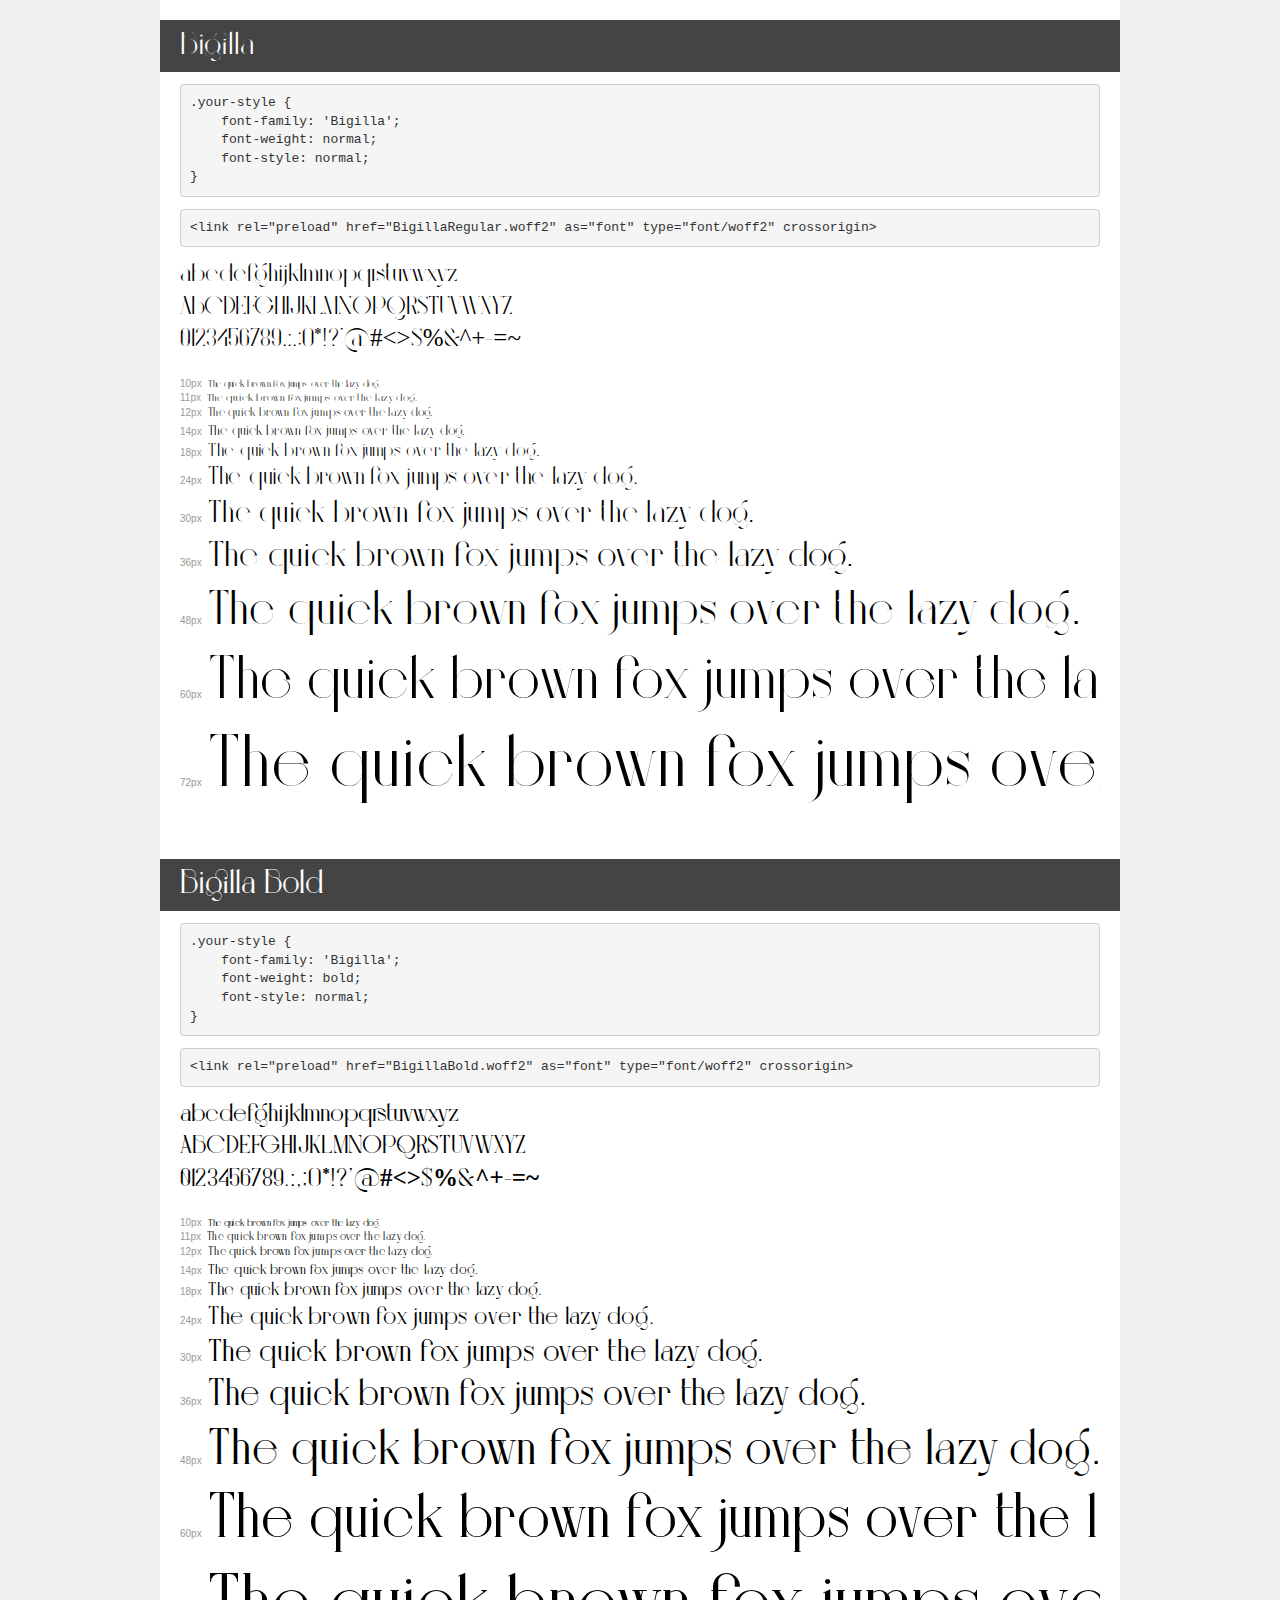
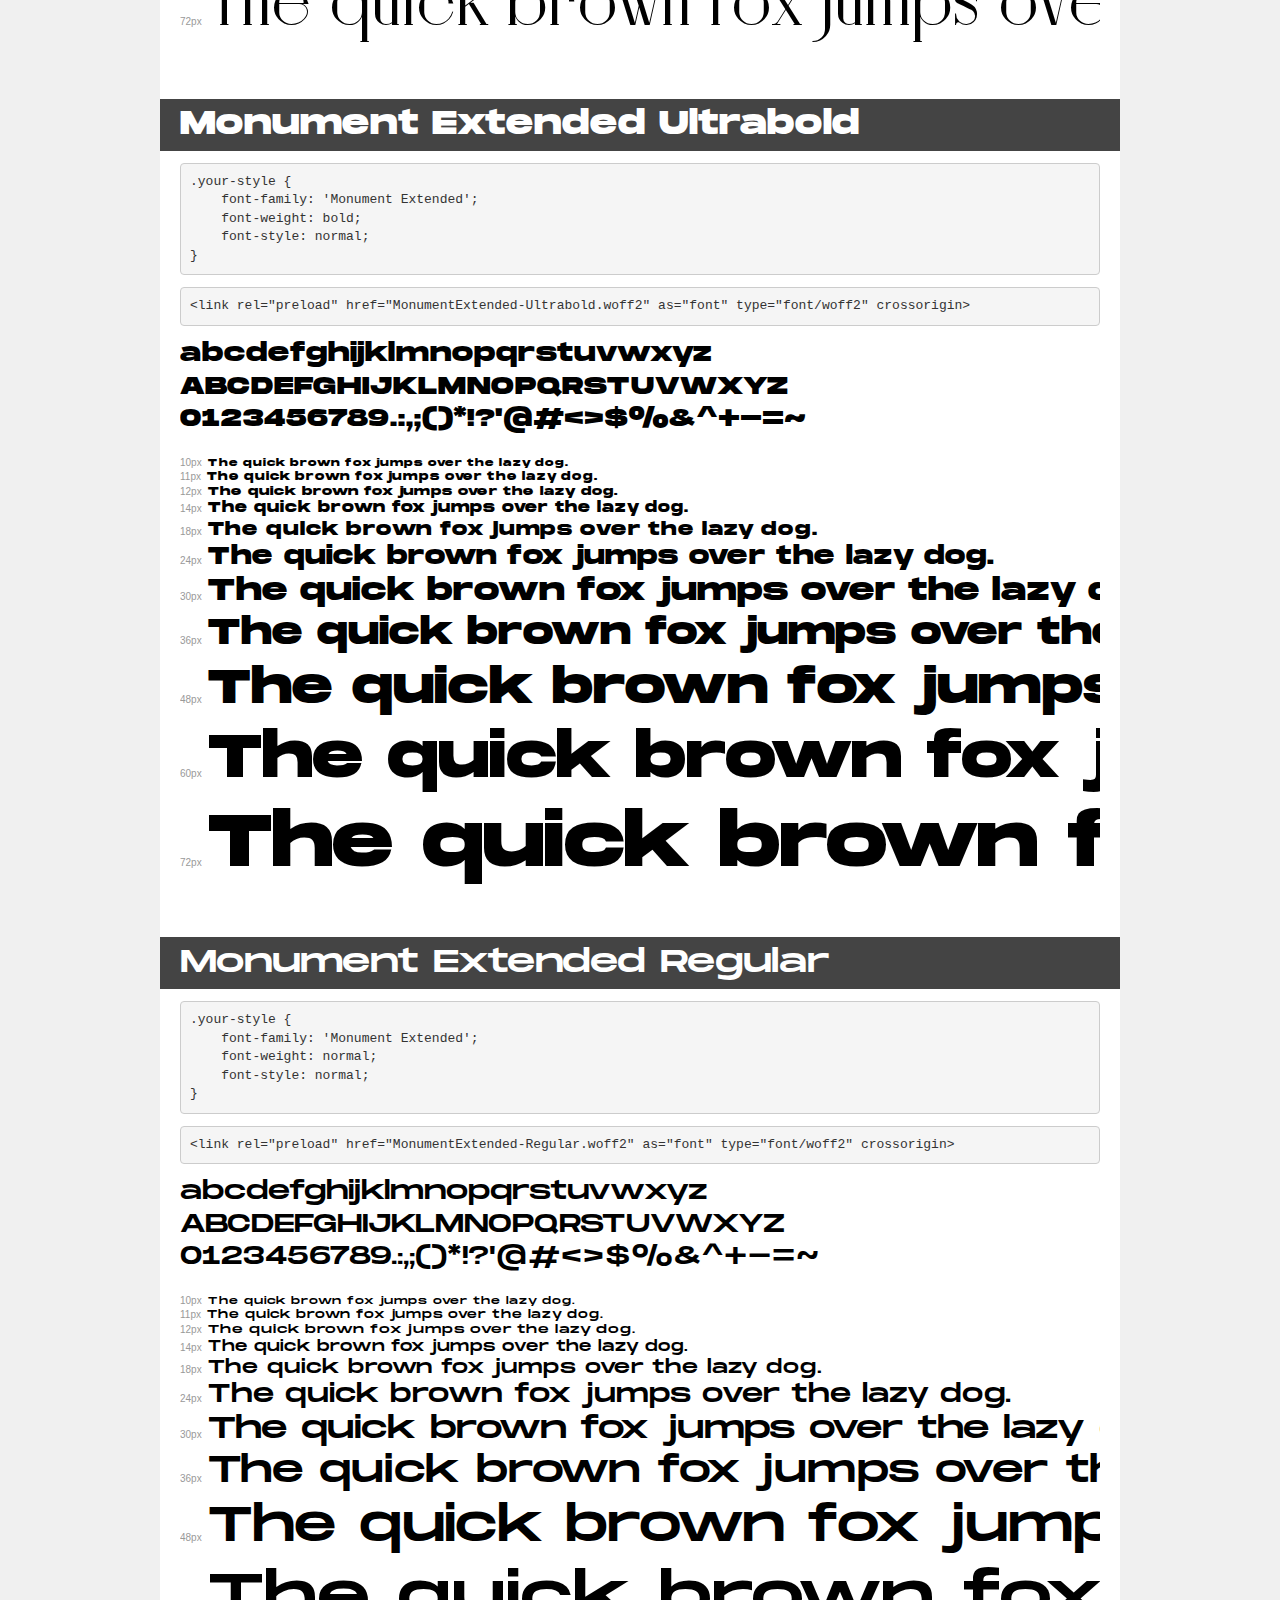
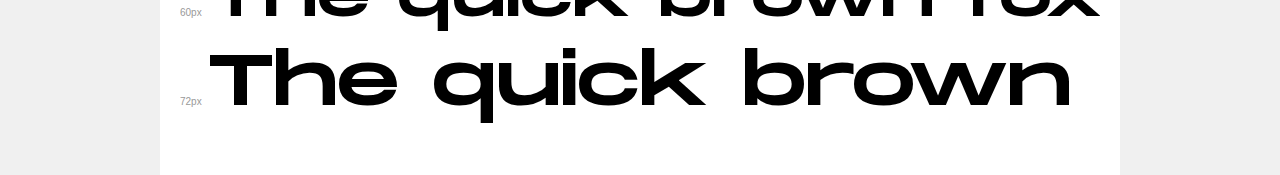
<file: font/demo.html>
<!DOCTYPE html>
<html lang="en">
<head>
    <meta charset="utf-8">
    <meta http-equiv="X-UA-Compatible" content="IE=edge">
    <meta name="viewport" content="width=device-width, initial-scale=1">
    <meta name="robots" content="noindex, noarchive">
    <meta name="format-detection" content="telephone=no">
    <title>Transfonter demo</title>
    <link href="stylesheet.css" rel="stylesheet">
    <style>
        /*
        http://meyerweb.com/eric/tools/css/reset/
        v2.0 | 20110126
        License: none (public domain)
        */
        html, body, div, span, applet, object, iframe,
        h1, h2, h3, h4, h5, h6, p, blockquote, pre,
        a, abbr, acronym, address, big, cite, code,
        del, dfn, em, img, ins, kbd, q, s, samp,
        small, strike, strong, sub, sup, tt, var,
        b, u, i, center,
        dl, dt, dd, ol, ul, li,
        fieldset, form, label, legend,
        table, caption, tbody, tfoot, thead, tr, th, td,
        article, aside, canvas, details, embed,
        figure, figcaption, footer, header, hgroup,
        menu, nav, output, ruby, section, summary,
        time, mark, audio, video {
            margin: 0;
            padding: 0;
            border: 0;
            font-size: 100%;
            font: inherit;
            vertical-align: baseline;
        }
        /* HTML5 display-role reset for older browsers */
        article, aside, details, figcaption, figure,
        footer, header, hgroup, menu, nav, section {
            display: block;
        }
        body {
            line-height: 1;
        }
        ol, ul {
            list-style: none;
        }
        blockquote, q {
            quotes: none;
        }
        blockquote:before, blockquote:after,
        q:before, q:after {
            content: '';
            content: none;
        }
        table {
            border-collapse: collapse;
            border-spacing: 0;
        }
        /* demo styles */
        body {
            background: #f0f0f0;
            color: #000;
        }
        .page {
            background: #fff;
            width: 920px;
            margin: 0 auto;
            padding: 20px 20px 0 20px;
            overflow: hidden;
        }
        .font-container {
            overflow-x: auto;
            overflow-y: hidden;
            margin-bottom: 40px;
            line-height: 1.3;
            white-space: nowrap;
            padding-bottom: 5px;
        }
        h1 {
            position: relative;
            background: #444;
            font-size: 32px;
            color: #fff;
            padding: 10px 20px;
            margin: 0 -20px 12px -20px;
        }
        .letters {
            font-size: 25px;
            margin-bottom: 20px;
        }
        .s10:before {
            content: '10px';
        }
        .s11:before {
            content: '11px';
        }
        .s12:before {
            content: '12px';
        }
        .s14:before {
            content: '14px';
        }
        .s18:before {
            content: '18px';
        }
        .s24:before {
            content: '24px';
        }
        .s30:before {
            content: '30px';
        }
        .s36:before {
            content: '36px';
        }
        .s48:before {
            content: '48px';
        }
        .s60:before {
            content: '60px';
        }
        .s72:before {
            content: '72px';
        }
        .s10:before, .s11:before, .s12:before, .s14:before,
        .s18:before, .s24:before, .s30:before, .s36:before,
        .s48:before, .s60:before, .s72:before {
            font-family: Arial, sans-serif;
            font-size: 10px;
            font-weight: normal;
            font-style: normal;
            color: #999;
            padding-right: 6px;
        }
        pre {
            display: block;
            padding: 9px;
            margin: 0 0 12px;
            font-family: Monaco, Menlo, Consolas, "Courier New", monospace;
            font-size: 13px;
            line-height: 1.428571429;
            color: #333;
            font-weight: normal;
            font-style: normal;
            background-color: #f5f5f5;
            border: 1px solid #ccc;
            overflow-x: auto;
            border-radius: 4px;
        }
        /* responsive */
        @media (max-width: 959px) {
            .page {
                width: auto;
                margin: 0;
            }
        }
    </style>
</head>
<body>
<div class="page">
    <div class="demo">
        <h1 style="font-family: 'Bigilla'; font-weight: normal; font-style: normal;">Bigilla</h1>
        <pre title="Usage">.your-style {
    font-family: 'Bigilla';
    font-weight: normal;
    font-style: normal;
}</pre>
        <pre title="Preload (optional)">
&lt;link rel=&quot;preload&quot; href=&quot;BigillaRegular.woff2&quot; as=&quot;font&quot; type=&quot;font/woff2&quot; crossorigin&gt;</pre>
        <div class="font-container" style="font-family: 'Bigilla'; font-weight: normal; font-style: normal;">
            <p class="letters">
                abcdefghijklmnopqrstuvwxyz<br>
ABCDEFGHIJKLMNOPQRSTUVWXYZ<br>
                0123456789.:,;()*!?'@#&lt;&gt;$%&^+-=~
            </p>
            <p class="s10" style="font-size: 10px;">The quick brown fox jumps over the lazy dog.</p>
            <p class="s11" style="font-size: 11px;">The quick brown fox jumps over the lazy dog.</p>
            <p class="s12" style="font-size: 12px;">The quick brown fox jumps over the lazy dog.</p>
            <p class="s14" style="font-size: 14px;">The quick brown fox jumps over the lazy dog.</p>
            <p class="s18" style="font-size: 18px;">The quick brown fox jumps over the lazy dog.</p>
            <p class="s24" style="font-size: 24px;">The quick brown fox jumps over the lazy dog.</p>
            <p class="s30" style="font-size: 30px;">The quick brown fox jumps over the lazy dog.</p>
            <p class="s36" style="font-size: 36px;">The quick brown fox jumps over the lazy dog.</p>
            <p class="s48" style="font-size: 48px;">The quick brown fox jumps over the lazy dog.</p>
            <p class="s60" style="font-size: 60px;">The quick brown fox jumps over the lazy dog.</p>
            <p class="s72" style="font-size: 72px;">The quick brown fox jumps over the lazy dog.</p>
        </div>
    </div>

    <div class="demo">
        <h1 style="font-family: 'Bigilla'; font-weight: bold; font-style: normal;">Bigilla Bold</h1>
        <pre title="Usage">.your-style {
    font-family: 'Bigilla';
    font-weight: bold;
    font-style: normal;
}</pre>
        <pre title="Preload (optional)">
&lt;link rel=&quot;preload&quot; href=&quot;BigillaBold.woff2&quot; as=&quot;font&quot; type=&quot;font/woff2&quot; crossorigin&gt;</pre>
        <div class="font-container" style="font-family: 'Bigilla'; font-weight: bold; font-style: normal;">
            <p class="letters">
                abcdefghijklmnopqrstuvwxyz<br>
ABCDEFGHIJKLMNOPQRSTUVWXYZ<br>
                0123456789.:,;()*!?'@#&lt;&gt;$%&^+-=~
            </p>
            <p class="s10" style="font-size: 10px;">The quick brown fox jumps over the lazy dog.</p>
            <p class="s11" style="font-size: 11px;">The quick brown fox jumps over the lazy dog.</p>
            <p class="s12" style="font-size: 12px;">The quick brown fox jumps over the lazy dog.</p>
            <p class="s14" style="font-size: 14px;">The quick brown fox jumps over the lazy dog.</p>
            <p class="s18" style="font-size: 18px;">The quick brown fox jumps over the lazy dog.</p>
            <p class="s24" style="font-size: 24px;">The quick brown fox jumps over the lazy dog.</p>
            <p class="s30" style="font-size: 30px;">The quick brown fox jumps over the lazy dog.</p>
            <p class="s36" style="font-size: 36px;">The quick brown fox jumps over the lazy dog.</p>
            <p class="s48" style="font-size: 48px;">The quick brown fox jumps over the lazy dog.</p>
            <p class="s60" style="font-size: 60px;">The quick brown fox jumps over the lazy dog.</p>
            <p class="s72" style="font-size: 72px;">The quick brown fox jumps over the lazy dog.</p>
        </div>
    </div>

    <div class="demo">
        <h1 style="font-family: 'Monument Extended'; font-weight: bold; font-style: normal;">Monument Extended Ultrabold</h1>
        <pre title="Usage">.your-style {
    font-family: 'Monument Extended';
    font-weight: bold;
    font-style: normal;
}</pre>
        <pre title="Preload (optional)">
&lt;link rel=&quot;preload&quot; href=&quot;MonumentExtended-Ultrabold.woff2&quot; as=&quot;font&quot; type=&quot;font/woff2&quot; crossorigin&gt;</pre>
        <div class="font-container" style="font-family: 'Monument Extended'; font-weight: bold; font-style: normal;">
            <p class="letters">
                abcdefghijklmnopqrstuvwxyz<br>
ABCDEFGHIJKLMNOPQRSTUVWXYZ<br>
                0123456789.:,;()*!?'@#&lt;&gt;$%&^+-=~
            </p>
            <p class="s10" style="font-size: 10px;">The quick brown fox jumps over the lazy dog.</p>
            <p class="s11" style="font-size: 11px;">The quick brown fox jumps over the lazy dog.</p>
            <p class="s12" style="font-size: 12px;">The quick brown fox jumps over the lazy dog.</p>
            <p class="s14" style="font-size: 14px;">The quick brown fox jumps over the lazy dog.</p>
            <p class="s18" style="font-size: 18px;">The quick brown fox jumps over the lazy dog.</p>
            <p class="s24" style="font-size: 24px;">The quick brown fox jumps over the lazy dog.</p>
            <p class="s30" style="font-size: 30px;">The quick brown fox jumps over the lazy dog.</p>
            <p class="s36" style="font-size: 36px;">The quick brown fox jumps over the lazy dog.</p>
            <p class="s48" style="font-size: 48px;">The quick brown fox jumps over the lazy dog.</p>
            <p class="s60" style="font-size: 60px;">The quick brown fox jumps over the lazy dog.</p>
            <p class="s72" style="font-size: 72px;">The quick brown fox jumps over the lazy dog.</p>
        </div>
    </div>

    <div class="demo">
        <h1 style="font-family: 'Monument Extended'; font-weight: normal; font-style: normal;">Monument Extended Regular</h1>
        <pre title="Usage">.your-style {
    font-family: 'Monument Extended';
    font-weight: normal;
    font-style: normal;
}</pre>
        <pre title="Preload (optional)">
&lt;link rel=&quot;preload&quot; href=&quot;MonumentExtended-Regular.woff2&quot; as=&quot;font&quot; type=&quot;font/woff2&quot; crossorigin&gt;</pre>
        <div class="font-container" style="font-family: 'Monument Extended'; font-weight: normal; font-style: normal;">
            <p class="letters">
                abcdefghijklmnopqrstuvwxyz<br>
ABCDEFGHIJKLMNOPQRSTUVWXYZ<br>
                0123456789.:,;()*!?'@#&lt;&gt;$%&^+-=~
            </p>
            <p class="s10" style="font-size: 10px;">The quick brown fox jumps over the lazy dog.</p>
            <p class="s11" style="font-size: 11px;">The quick brown fox jumps over the lazy dog.</p>
            <p class="s12" style="font-size: 12px;">The quick brown fox jumps over the lazy dog.</p>
            <p class="s14" style="font-size: 14px;">The quick brown fox jumps over the lazy dog.</p>
            <p class="s18" style="font-size: 18px;">The quick brown fox jumps over the lazy dog.</p>
            <p class="s24" style="font-size: 24px;">The quick brown fox jumps over the lazy dog.</p>
            <p class="s30" style="font-size: 30px;">The quick brown fox jumps over the lazy dog.</p>
            <p class="s36" style="font-size: 36px;">The quick brown fox jumps over the lazy dog.</p>
            <p class="s48" style="font-size: 48px;">The quick brown fox jumps over the lazy dog.</p>
            <p class="s60" style="font-size: 60px;">The quick brown fox jumps over the lazy dog.</p>
            <p class="s72" style="font-size: 72px;">The quick brown fox jumps over the lazy dog.</p>
        </div>
    </div>

</div>
</body>
</html>
</file>
<file: font/stylesheet.css>
@font-face {
    font-family: 'Bigilla';
    src: url('BigillaRegular.woff2') format('woff2'),
        url('BigillaRegular.woff') format('woff');
    font-weight: normal;
    font-style: normal;
    font-display: swap;
}

@font-face {
    font-family: 'Bigilla';
    src: url('BigillaBold.woff2') format('woff2'),
        url('BigillaBold.woff') format('woff');
    font-weight: bold;
    font-style: normal;
    font-display: swap;
}

@font-face {
    font-family: 'Monument Extended';
    src: url('MonumentExtended-Ultrabold.woff2') format('woff2'),
        url('MonumentExtended-Ultrabold.woff') format('woff');
    font-weight: bold;
    font-style: normal;
    font-display: swap;
}

@font-face {
    font-family: 'Monument Extended';
    src: url('MonumentExtended-Regular.woff2') format('woff2'),
        url('MonumentExtended-Regular.woff') format('woff');
    font-weight: normal;
    font-style: normal;
    font-display: swap;
}
</file>
